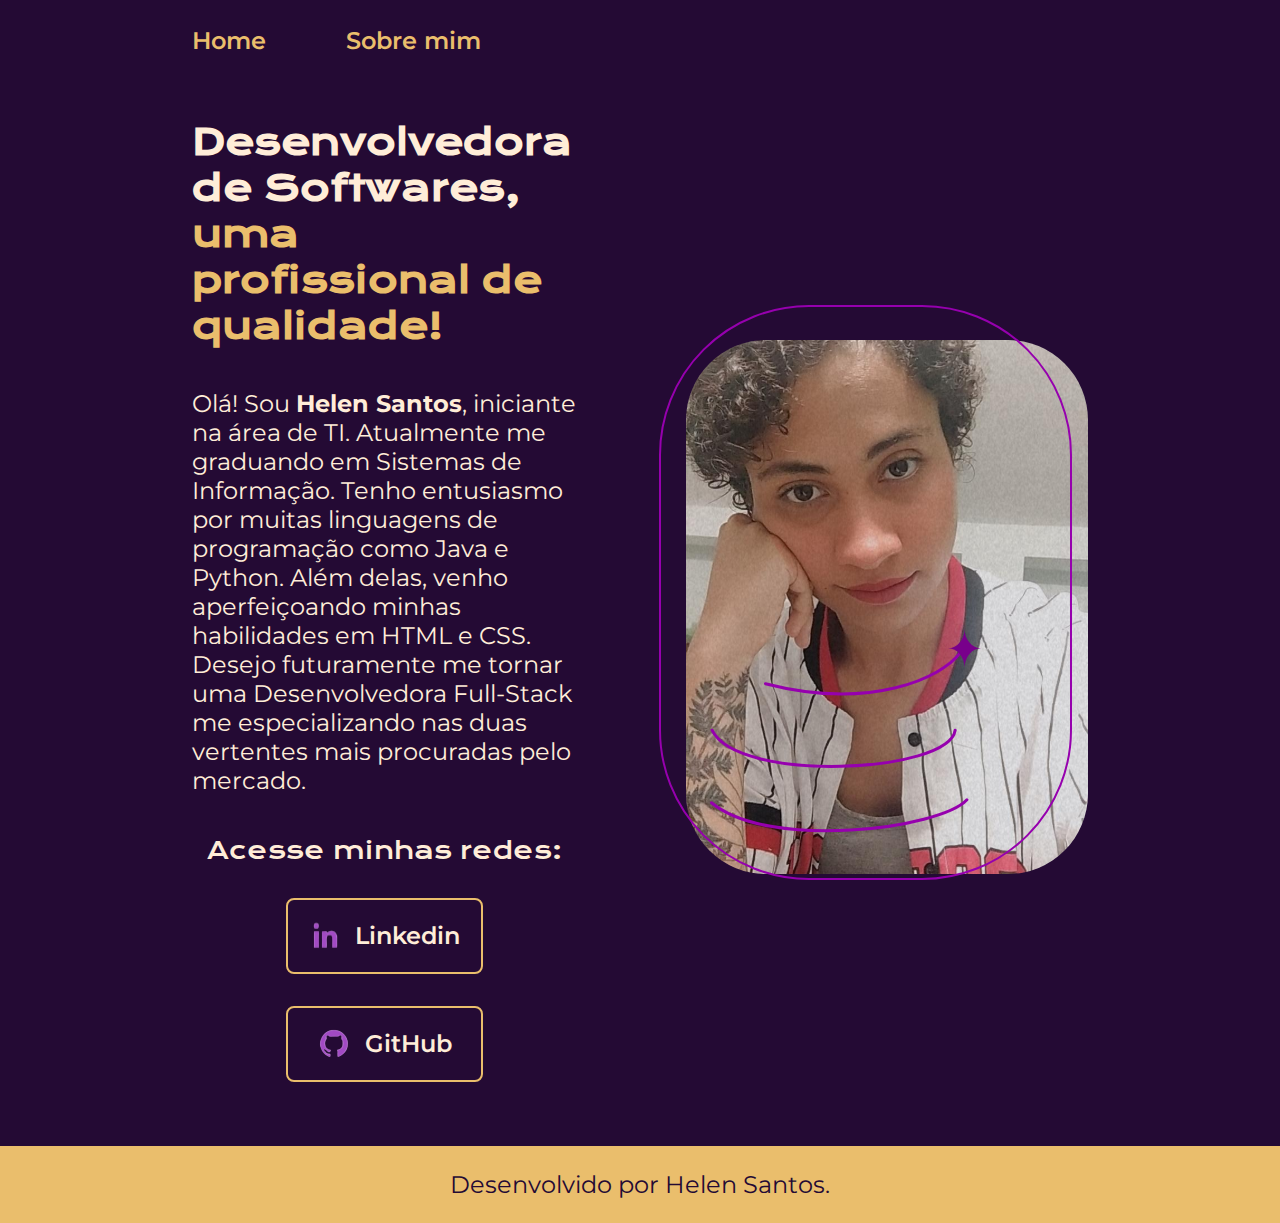
<file: index.html>
<!DOCTYPE html>
<html lang="pt-br"> <!--linguagem do arquivio-->
<head>
    <meta charset="UTF-8"> <!--para caracteres especiais-->
    <meta http-equiv="X-UA-Compatible" content="IE=edge"> <!--configuração para o edge, usar a versao recente no navegador-->
    <meta name="viewport" content="width=device-width, initial-scale=1.0"> <!--analisa a tela do dispositivo para adequar a pagina ao layout-->
    <title>Portfólio</title>
    <link rel="stylesheet" href="./estilos/style.css" > <!--para linkar html e css-->
</head>

<body>
   <header class="cabecalho"> 
        <nav class="cabecalho__menu"> <!--navegar nos links que serão depositados no cabeçalho-->
            <a class="cabecalho__menu__link" href="index.html">Home</a>
            <a class="cabecalho__menu__link" href="about.html">Sobre mim</a>
        </nav>
   </header> <!--menu/cabeçalho--> 
   <main class="apresentacao"> <!--conteudo principal onde ficara o titulo, botões-->
    <section class="apresentacao__conteudo">
        <h1 class="apresentacao__conteudo__titulo">Desenvolvedora de Softwares,<strong class="titulo-destaque"> uma profissional de qualidade!</strong></h1> <!--<strong> para destacar o texto-->
        <p class="apresentacao__conteudo__texto">Olá! Sou <strong class= "apresentacao__conteudo__nome">Helen Santos</strong>, iniciante na área de TI. Atualmente me graduando em Sistemas de Informação. Tenho entusiasmo por muitas linguagens de programação como Java e Python. Além delas, venho aperfeiçoando minhas habilidades em HTML e CSS. Desejo futuramente me tornar uma Desenvolvedora Full-Stack me especializando nas duas vertentes mais procuradas pelo mercado.</p>
        <div class="apresentacao__links"> <!--para colocar um divisao entre os botões/textos-->
            <h2 class=" apresentacao__links__subtitulo">Acesse minhas redes: </h2>
            <a class="apresentacao__links__link" href="https://www.linkedin.com/in/helen-santos-dev"> 
                <img src="./assets/linkedin.png" alt="Ícone do Linkedin"> Linkedin
            </a> <!--tag ancora para redirecionar a um outro site-->
            <a class="apresentacao__links__link" href="https://github.com/dashboard">
                <img src="./assets/github.png" alt="Ícone do GitHub"> GitHub
            </a>
        </div> 
    </section> 
    <img  class="apresentacao__imagem" src="./img/helen.svg" alt="Foto de Helen Santos">
   </main> 
   <footer class="rodape">
        <p>Desenvolvido por Helen Santos.</p>
   </footer> <!--rodapé da página-->
</body>
</html>

<!--alt z faz com que o codigo nao estoure o leyout da tela-->
<!--as classes podem ser nomeadas-->
<!--Usamos o <section> para separar os elementos textuais da imagem-->
</file>
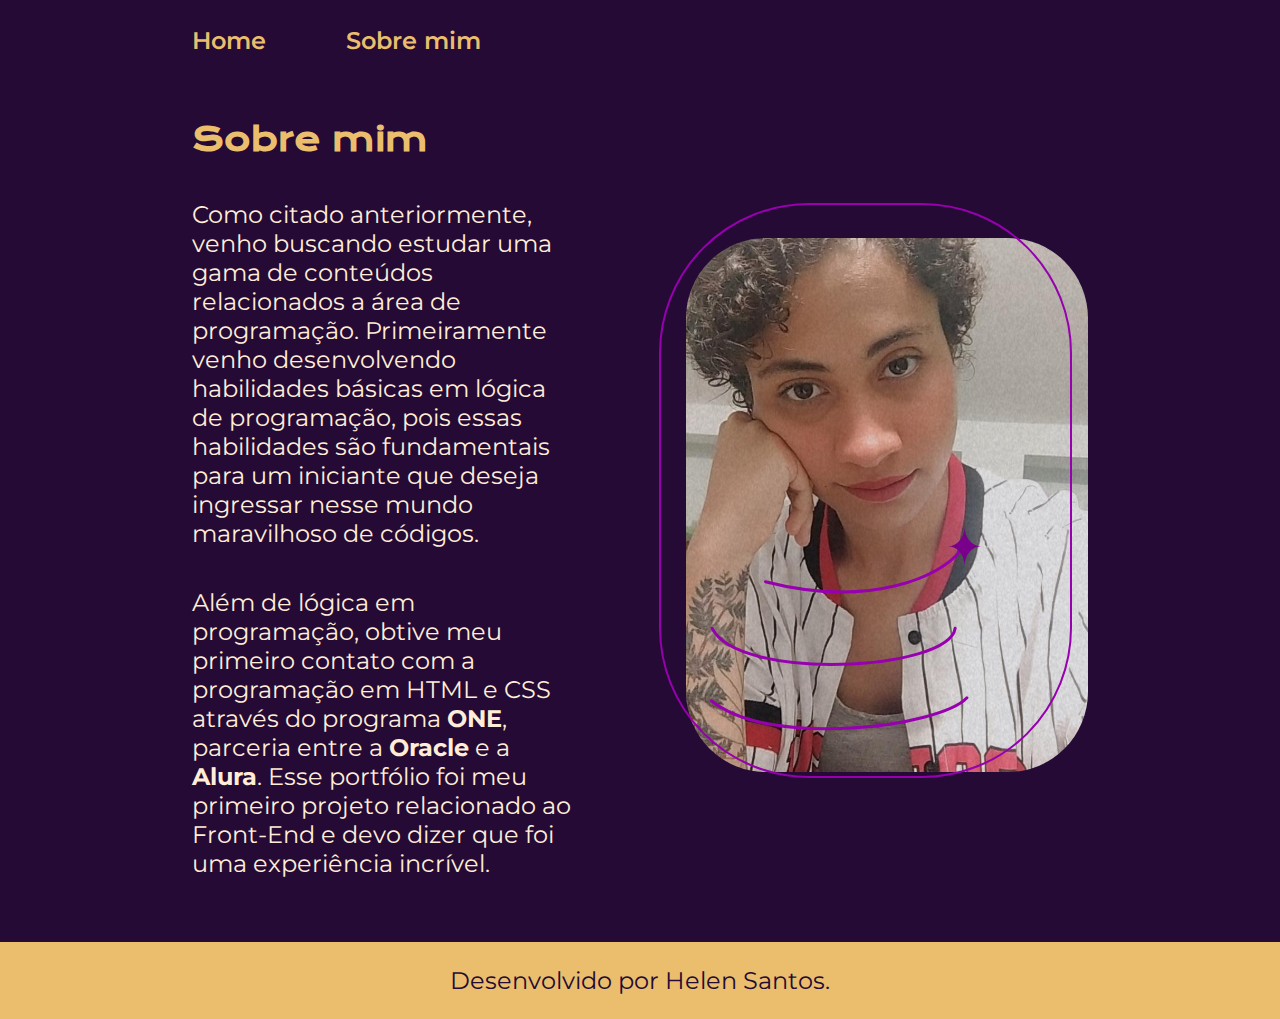
<file: about.html>
<!DOCTYPE html>
<html lang="pt-br">
<head></Strong>
    <meta charset="UTF-8">
    <meta name="viewport" content="width=device-width, initial-scale=1.0">
    <title>Sobre Mim</title>
    <link rel="stylesheet" href="./estilos/style.css">
</head>
<body>
    <header class="cabecalho"> 
        <nav class="cabecalho__menu"> <!--navegar nos links que serão depositados no cabeçalho-->
            <a class="cabecalho__menu__link" href="index.html">Home</a>
            <a class="cabecalho__menu__link" href="about.html">Sobre mim</a>
        </nav>
   </header> <!--menu/cabeçalho--> 
    <main class="apresentacao">
        <section class="apresentacao__conteudo">
            <h1 class="apresentacao__conteudo__titulo2">Sobre mim</h1>
            <p class="apresentacao__conteudo__texto"">Como citado anteriormente, venho buscando estudar uma gama de conteúdos relacionados a área de programação. Primeiramente venho desenvolvendo habilidades básicas em lógica de programação, pois essas habilidades são fundamentais para um iniciante que deseja ingressar nesse mundo maravilhoso de códigos.</p>
            <p class="apresentacao__conteudo__texto">Além de lógica em programação, obtive meu primeiro contato com a programação em HTML e CSS através do programa <Strong class="apresentacao__textosDestaques">ONE</Strong>, parceria entre a <Strong class="apresentacao__textosDestaques">Oracle</Strong> e a <Strong class="apresentacao__textosDestaques">Alura</Strong>. Esse portfólio foi meu primeiro projeto relacionado ao Front-End e devo dizer que foi uma experiência incrível.</p>
        </section>
        <img class="apresentacao__imagem" src="./img/helen.svg" alt="Foto de Helen Santos">
    </main>
    <footer class="rodape">
        <p>Desenvolvido por Helen Santos.</p>
   </footer> <!--rodapé da página-->
</body>
</html>
</file>
<file: estilos/style.css>
@import url('https://fonts.googleapis.com/css2?family=Krona+One&display=swap'); /*importa-se a fonte do site google fonts*/
@import url('https://fonts.googleapis.com/css2?family=Krona+One&family=Montserrat:ital,wght@0,100..900;1,100..900&display=swap');

:root{
    /*definindo as variaveis*/
    --cor-primaria: #240A34; 
    --cor-secundaria:#FFEDD8;
    --cor-terciaria:#EABE6C;
    
    --cor-primaria-hover: #E0A75E;
    --cor-secundaria-hover: #240A34;
    --cor-terciaria-hover: #FF7F3E;

    --fonte-primaria: 'Krona One', sans-serif;
    --font-secundaria: 'Montserrat', sans-serif;
}

* {
    margin: 0;
    padding: 0;
}

body{
    /* height: 100vh; */
    box-sizing: border-box;
    /* background-color: #000000; */
    background-color: var(--cor-primaria);
    /* color: #F6F6F6;  cor do texto da pagina */
    color: var(--cor-secundaria);
}

.cabecalho{
    padding: 2% 0% 0% 15%;
}

.cabecalho__menu{
    display: flex;
    gap: 80px;
}

.cabecalho__menu__link{
    font-family: var(--font-secundaria);
    font-size: 1.5rem;
    font-weight: 600;
    color: var(--cor-terciaria);
    text-decoration: none; /*Elimina o sublinhado do link na página*/
}

.cabecalho__menu__link:hover{
    color:var(--cor-terciaria-hover);
}

.apresentacao {
   padding:5% 15%; /*Proporciona uma margem para o texto e a imgem não fiquem presos aos cantos das telas*/
    display: flex; /* or inline-flex */
    align-items: center;
    justify-content: space-between;  /*espacamento das secoes onde estao os elementos filhos*/
    gap: 82px;
}

.apresentacao__conteudo{
    width: 50%;
    display: flex;
    flex-direction: column; /*para deixar organizado em colunas*/
    gap: 40px;
}

.apresentacao__conteudo__titulo{
    font-size: 2.25rem; /*tamanho da fonte*/
    font-family: var(--fonte-primaria); /*colagem da fonte no filho correto*/
}

.apresentacao__conteudo__titulo2{
    color:var(--cor-terciaria);
    font-family: var(--fonte-primaria);
}

.titulo-destaque {
    color: var(--cor-terciaria);
}

.apresentacao__conteudo__texto {
    font-size: 1.5rem;
    font-family: var(--font-secundaria);
}
.apresentacao__conteudo__nome:hover{
    color: var(--cor-terciaria-hover);
}

.apresentacao__links{
    display: flex;
    flex-direction: column; /* para dispor os botões em colunas*/
    justify-content: space-between;
    align-items: center ;
    gap: 32px;
}

.apresentacao__links__subtitulo{
    font-family: var(--fonte-primaria);
    font-weight: 400;
    font-size: 1.5rem;
}

.apresentacao__links__link{
    /* background-color: #9600AE; para dar cor ao botão*/
    display: flex;
    justify-content: center;
    gap: 16px;    
    border: 2px solid var(--cor-terciaria);  /* para adicionar apenas as bordas  ao botao*/
    width: 50%;
    text-align: center;
    border-radius: 8px;
    font-size: 1.5rem;
    font-weight: 600;
    padding: 21.5px 0;
    text-decoration: none;
    color: var(--cor-secundaria);
    font-family: var(--font-secundaria);
}

/* o hover fará a mudança de cores quando o mouse passar em cima do botão*/

.apresentacao__links__link:hover{
    background-color: var(--cor-primaria-hover);
    color: var(--cor-secundaria-hover);
    padding: 3%;
}

.apresentacao__imagem {
    width: 50%;
}

.rodape {
    padding: 24px;
    text-align: center;
    color:var(--cor-primaria);
    background-color: var(--cor-terciaria);
    font-family: var(--font-secundaria);
    font-size: 1.5rem;
    font-weight: 400;
}

/*para mudar o tamanho da tela caso aconteça a condição abaixo que é maximo de tela*/
@media (max-width: 1200px) {
    .cabecalho{
        padding: 10% ;
    }

    .cabecalho__menu{
        /*não precisa adicionar o display: flex aqui, porque ele já está no código original*/ 
        justify-content: center;
    }
    .apresentacao{
        flex-direction: column-reverse; /*troca as ordens dos elementos*/
        padding: 5%;
    }

    .apresentacao__conteudo{
        width: auto;
    }
}

/*box-sizing: faz com que filho fique dentro do pai*/
/* height = altura da tela; a altura do viewport onde trnasmite a tela (html)*/
/*Temos que ter cuidado ao definir px de elementos devido aos diferentes dipositivos que terão acesso ao site*/
/*flexbox sera a partir do pai <main>, pois nesse projeto os elementos que queremos posicionar estao dentro dele. Ele  colocara os textos em apenas uma linha (row)*/
</file>
